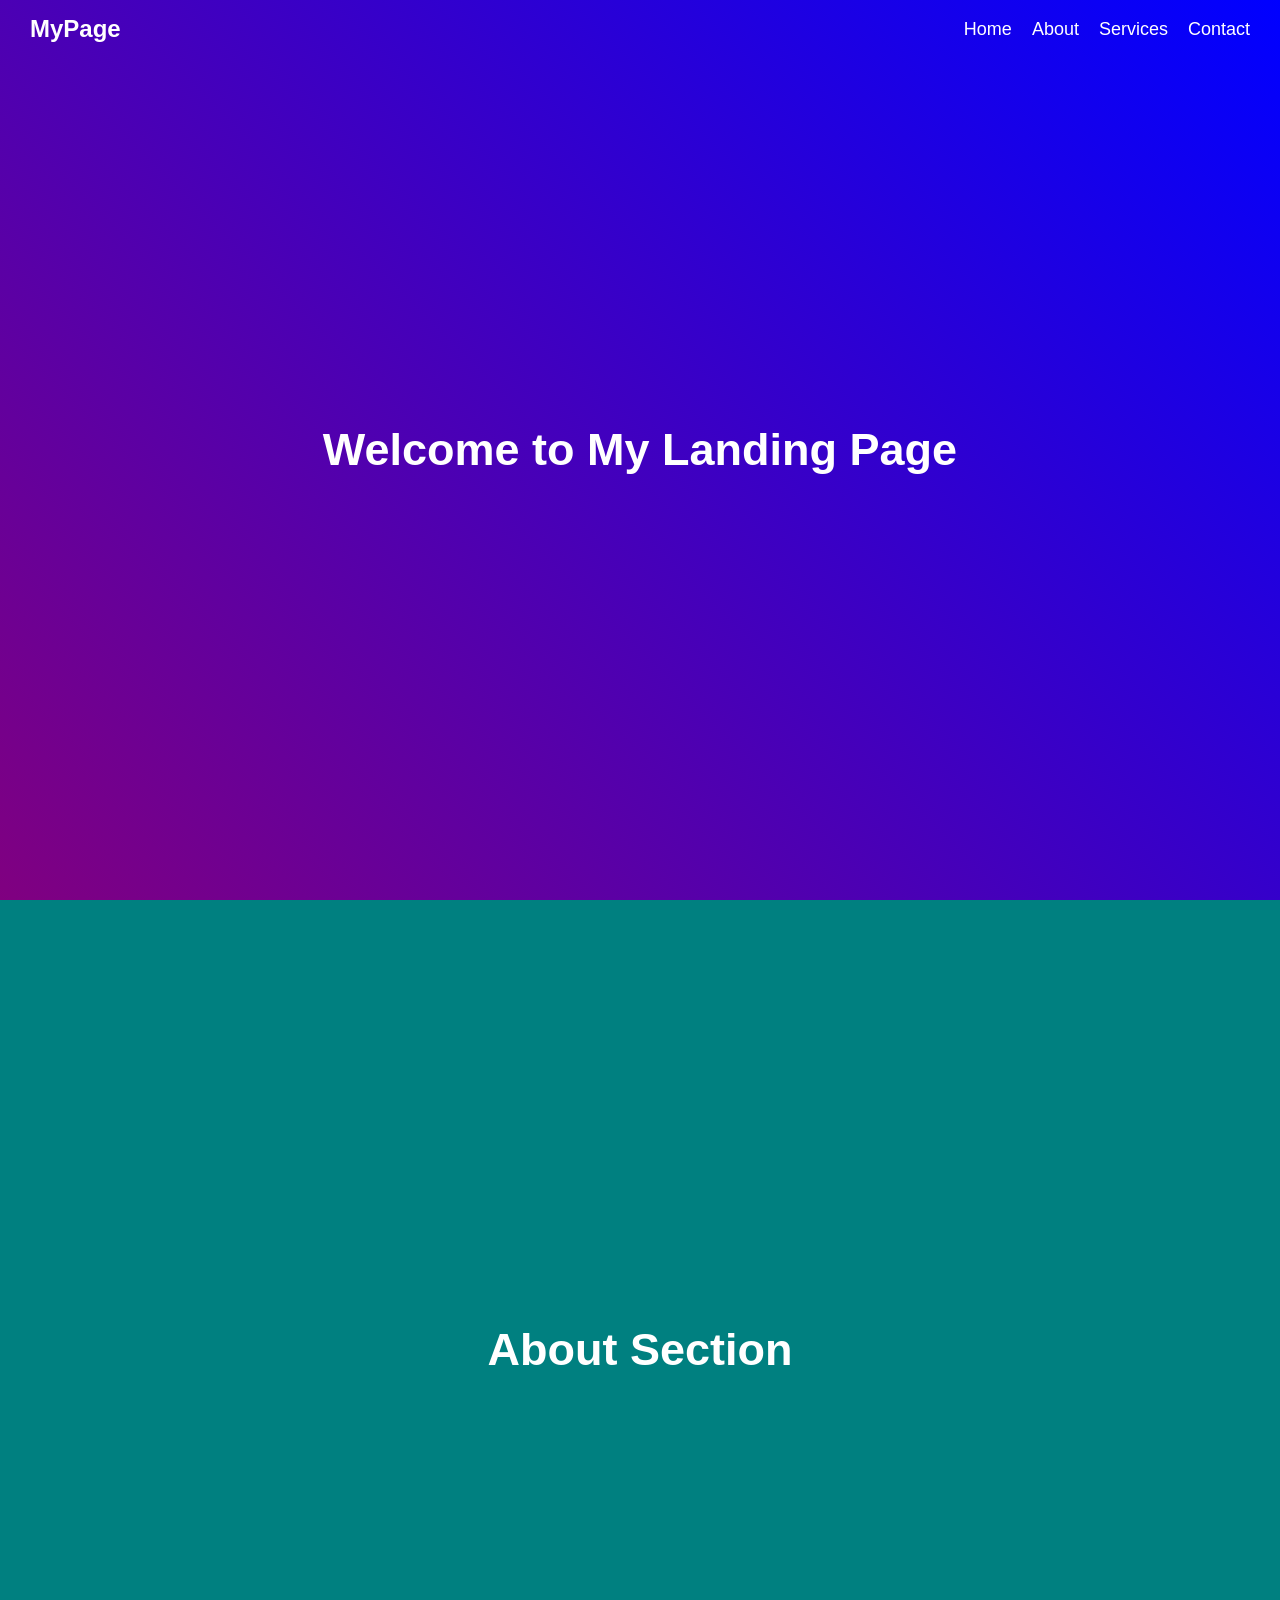
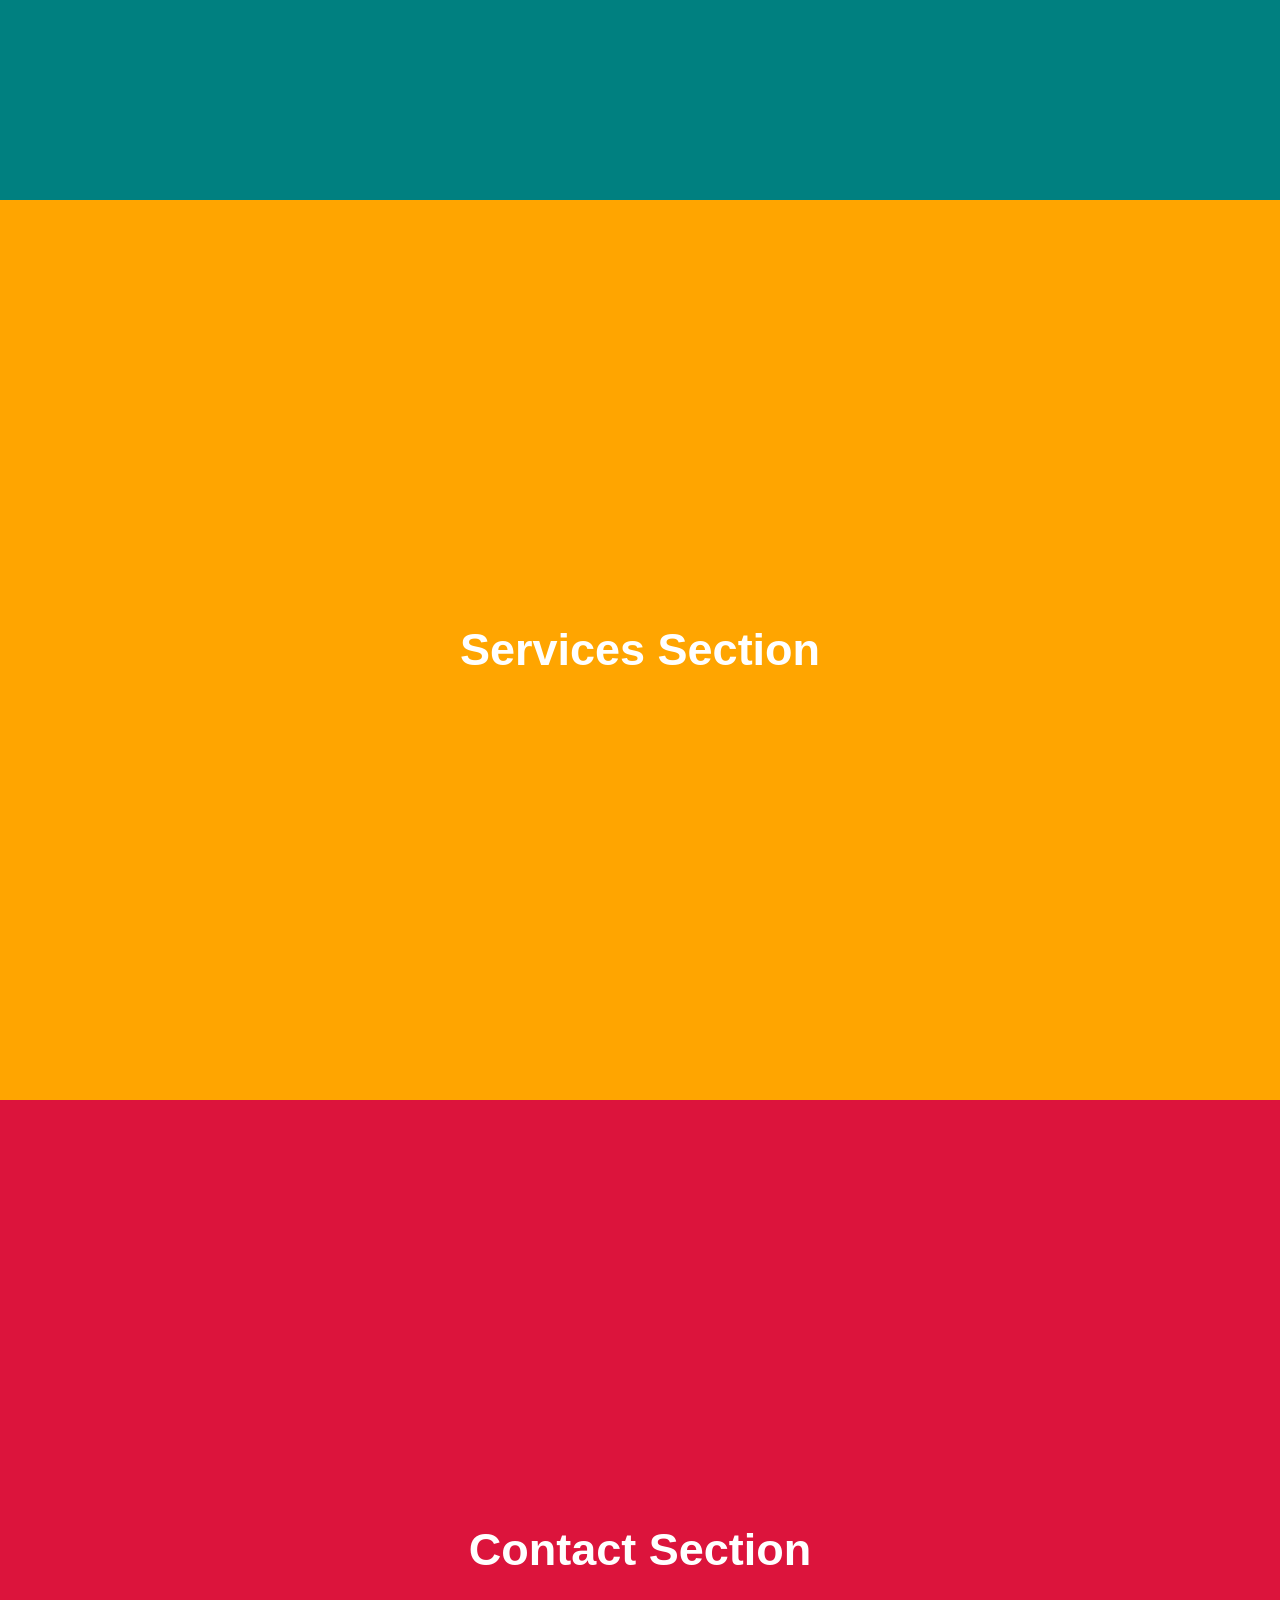
<file: Task 01/index.html>
<!DOCTYPE html>
<html lang="en">
<head>
    <meta charset="UTF-8">
    <meta name="viewport" content="width=device-width, initial-scale=1.0">
    <title>Task-01 Landing Page</title>
    <link rel="stylesheet" href="style.css">
</head>
<body>

    <!-- Navbar -->
    <nav id="navbar">
        <h2 class="logo">MyPage</h2>
        <ul>
            <li><a href="#">Home</a></li>
            <li><a href="#">About</a></li>
            <li><a href="#">Services</a></li>
            <li><a href="#">Contact</a></li>
        </ul>
    </nav>

    <!-- Sections -->
    <section class="section home">
        <h1>Welcome to My Landing Page</h1>
    </section>

    <section class="section about">
        <h1>About Section</h1>
    </section>

    <section class="section services">
        <h1>Services Section</h1>
    </section>

    <section class="section contact">
        <h1>Contact Section</h1>
    </section>

    <script src="script.js"></script>
</body>
</html>
</file>
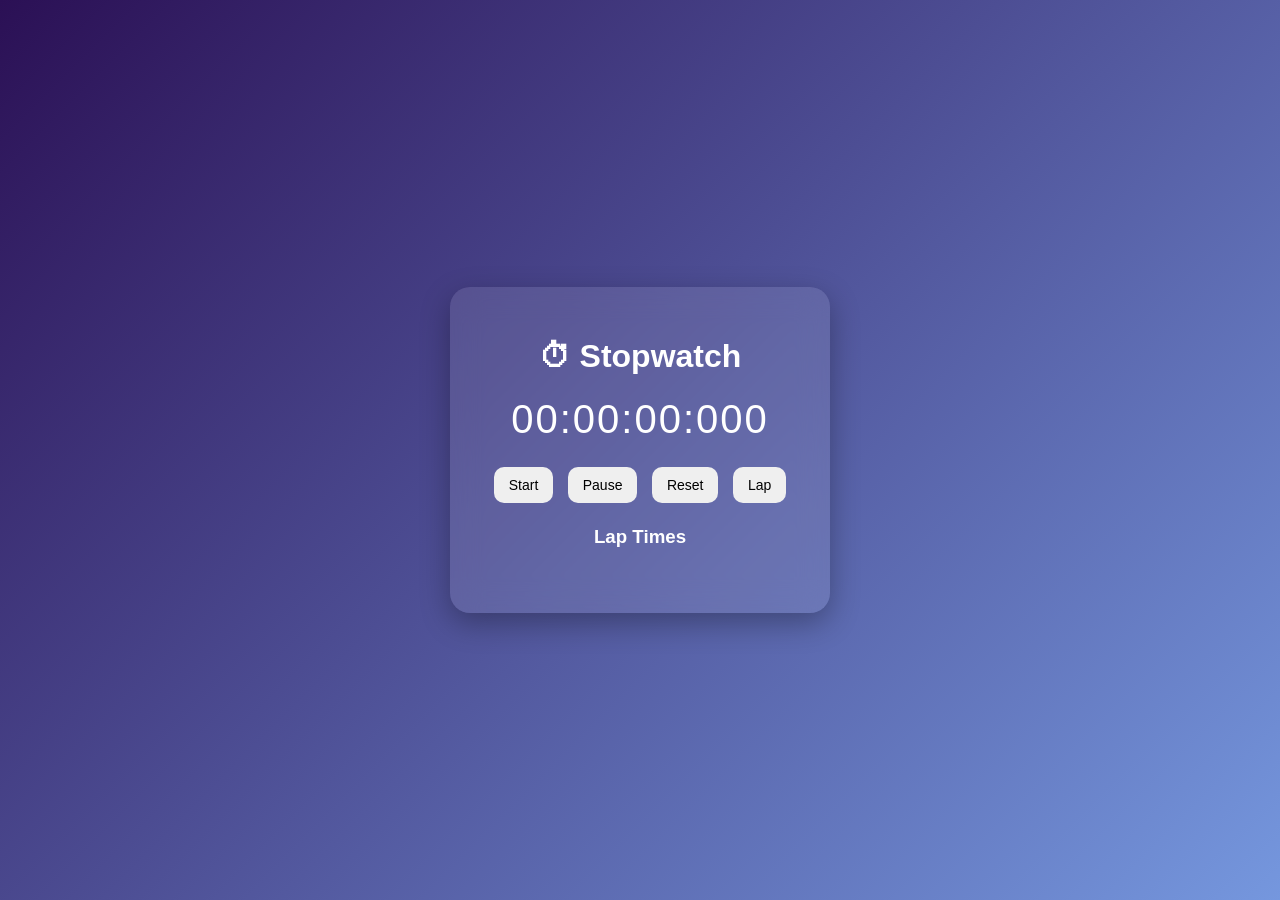
<file: Task 02/index.html>
<!DOCTYPE html>
<html lang="en">
<head>
  <meta charset="UTF-8">
  <meta name="viewport" content="width=device-width, initial-scale=1.0">
  <title>Advanced Stopwatch</title>
  <link rel="stylesheet" href="style.css">
</head>
<body>

<div class="container">
  <h1>⏱ Stopwatch</h1>

  <div id="display">00:00:00:000</div>

  <div class="buttons">
    <button onclick="start()">Start</button>
    <button onclick="pause()">Pause</button>
    <button onclick="reset()">Reset</button>
    <button onclick="lap()">Lap</button>
  </div>

  <h3>Lap Times</h3>
  <ul id="laps"></ul>
</div>

<script src="script.js"></script>
</body>
</html>
</file>
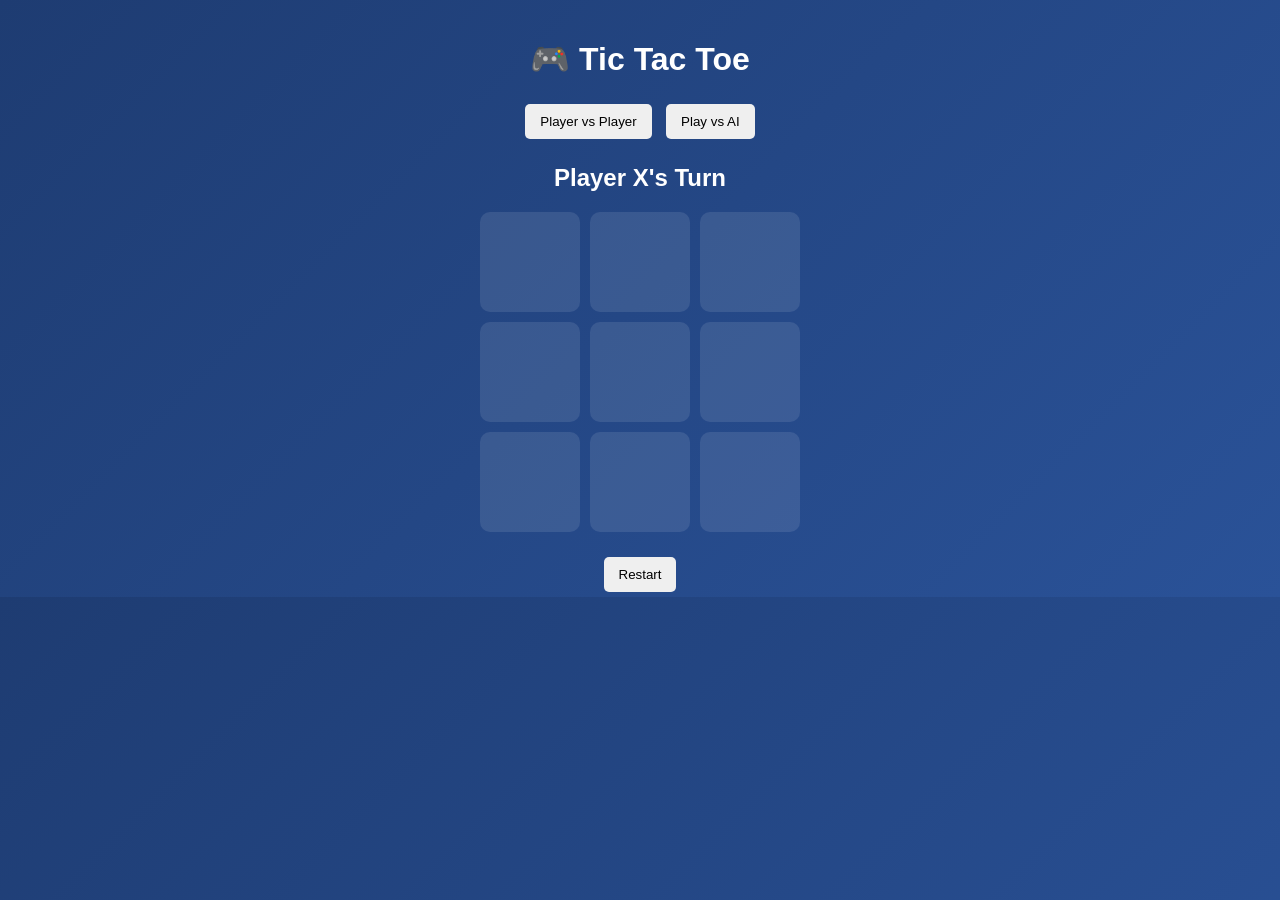
<file: Task 03/index.html>
<!DOCTYPE html>
<html lang="en">
<head>
  <meta charset="UTF-8">
  <title>Tic Tac Toe</title>
  <link rel="stylesheet" href="style.css">
</head>
<body>

<div class="container">
  <h1>🎮 Tic Tac Toe</h1>

  <div class="mode">
    <button onclick="setMode('pvp')">Player vs Player</button>
    <button onclick="setMode('ai')">Play vs AI</button>
  </div>

  <h2 id="status">Player X's Turn</h2>

  <div class="board" id="board"></div>

  <button class="restart" onclick="restart()">Restart</button>
</div>

<script src="script.js"></script>
</body>
</html>
</file>
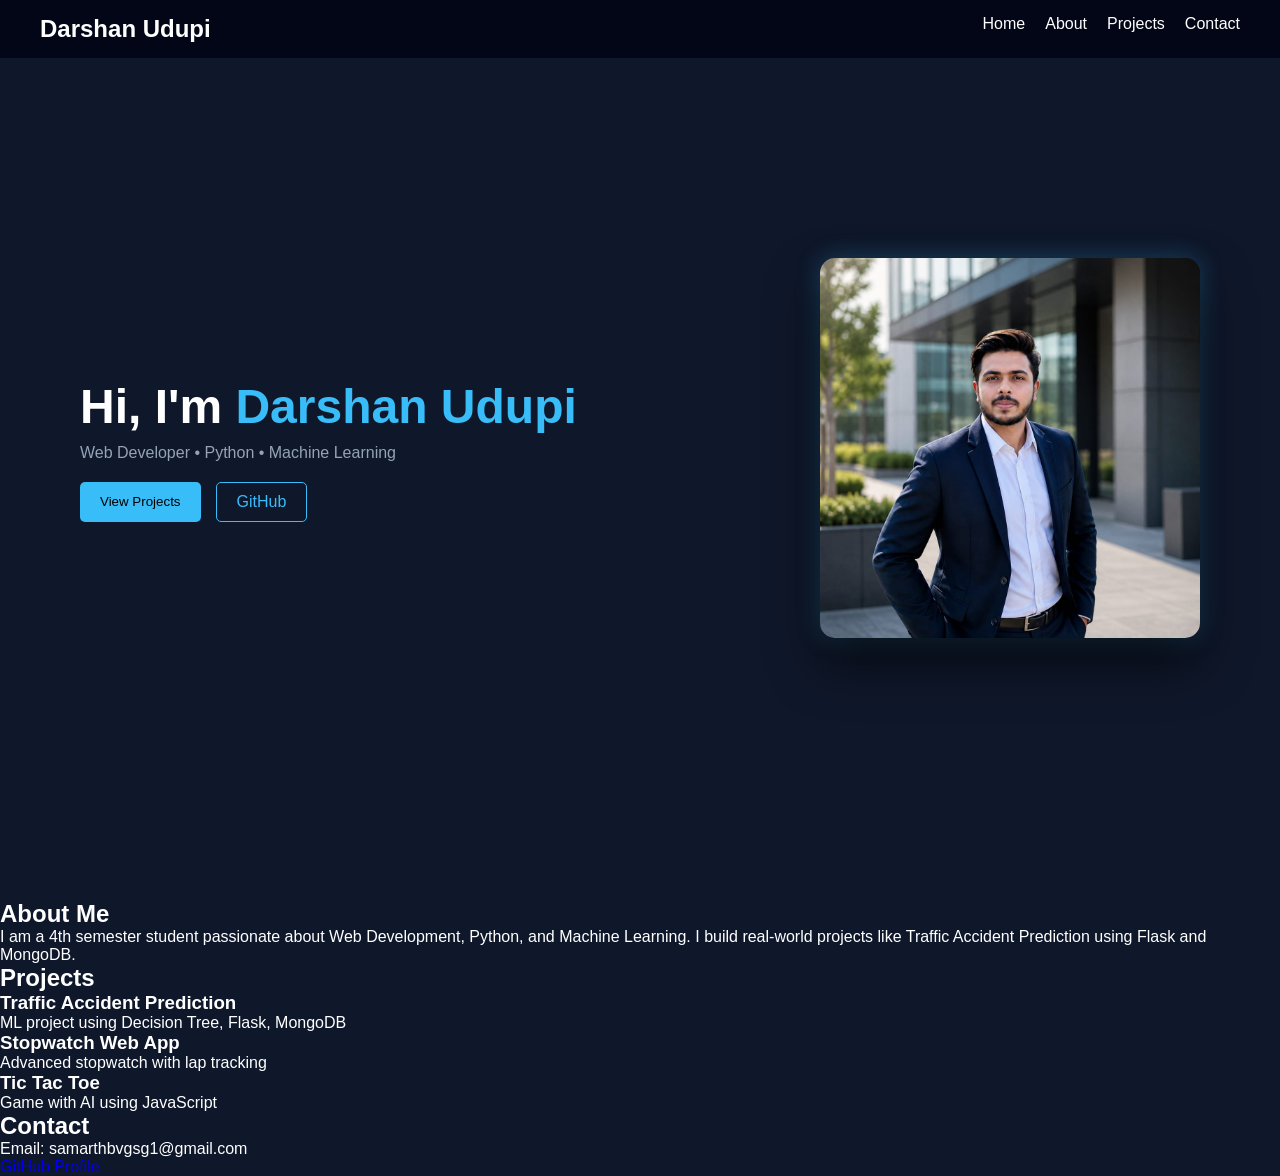
<file: Task 04/index.html>
<!DOCTYPE html>
<html lang="en">
<head>
  <meta charset="UTF-8">
  <meta name="viewport" content="width=device-width, initial-scale=1.0">
  <title>Darshan Udupi Portfolio</title>
  <link rel="stylesheet" href="style.css">
</head>
<body>

<!-- NAVBAR -->
<nav>
  <h2>Darshan Udupi</h2>
  <ul>
    <li><a href="#home">Home</a></li>
    <li><a href="#about">About</a></li>
    <li><a href="#projects">Projects</a></li>
    <li><a href="#contact">Contact</a></li>
  </ul>
</nav>

<!-- HERO -->
<section id="home" class="hero">
  <div class="hero-left">
    <h1>Hi, I'm <span>Darshan Udupi</span></h1>
    <p>Web Developer • Python • Machine Learning</p>

    <div class="buttons">
      <button onclick="scrollToSection('projects')">View Projects</button>
      <a href="https://github.com/darshanudupi" target="_blank">GitHub</a>
    </div>
  </div>

  <div class="hero-right">
    <img src="profile.jpeg" alt="Profile">
  </div>
</section>

<!-- ABOUT -->
<section id="about">
  <h2>About Me</h2>
  <p>
    I am a 4th semester student passionate about Web Development, Python, and Machine Learning.
    I build real-world projects like Traffic Accident Prediction using Flask and MongoDB.
  </p>
</section>

<!-- PROJECTS -->
<section id="projects">
  <h2>Projects</h2>

  <div class="project">
    <h3>Traffic Accident Prediction</h3>
    <p>ML project using Decision Tree, Flask, MongoDB</p>
  </div>

  <div class="project">
    <h3>Stopwatch Web App</h3>
    <p>Advanced stopwatch with lap tracking</p>
  </div>

  <div class="project">
    <h3>Tic Tac Toe</h3>
    <p>Game with AI using JavaScript</p>
  </div>

</section>

<!-- CONTACT -->
<section id="contact">
  <h2>Contact</h2>
  <p>Email: samarthbvgsg1@gmail.com</p>
  <p><a href="https://github.com/darshanudupi" target="_blank">GitHub Profile</a></p>
</section>

<script src="script.js"></script>
</body>
</html>
</file>
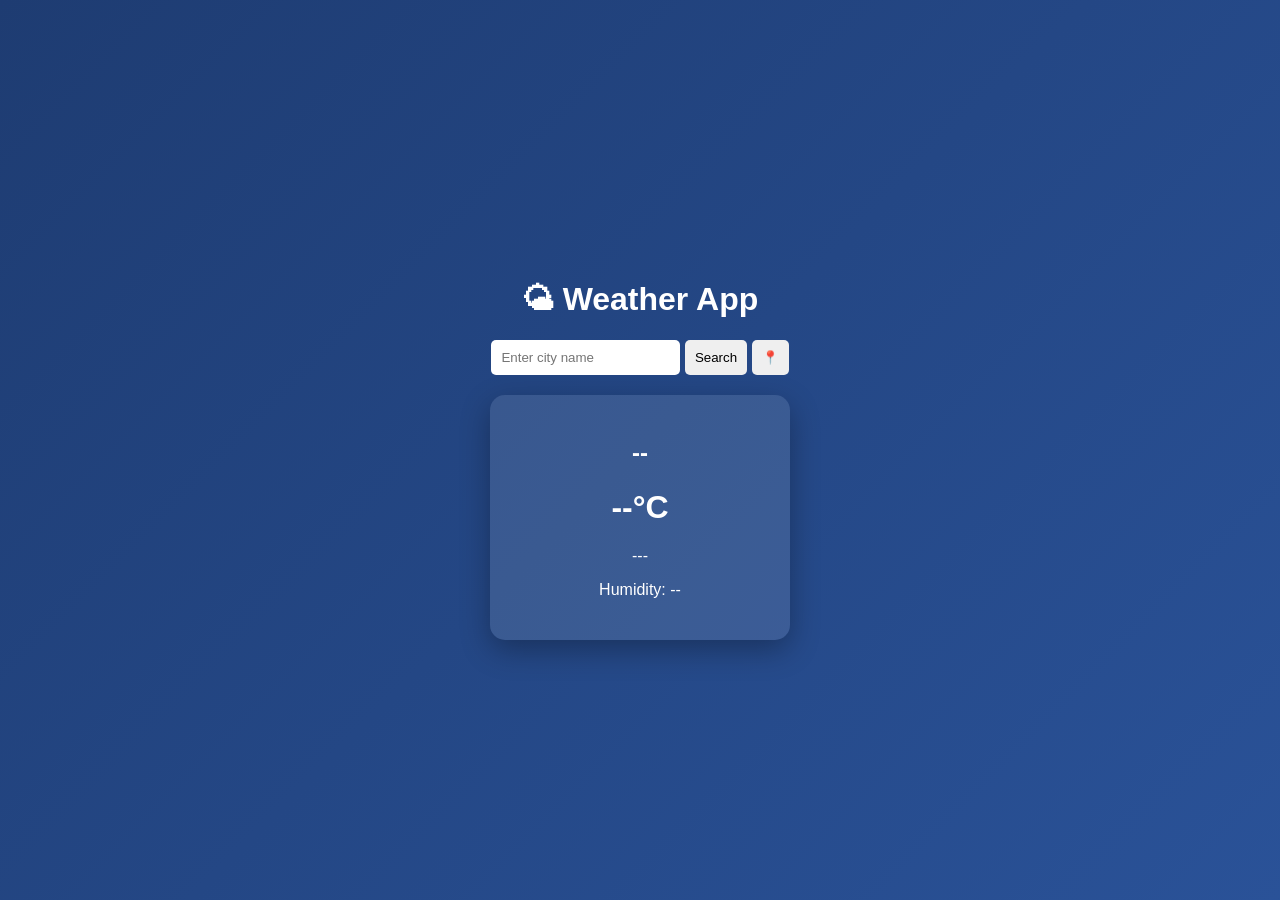
<file: Task 05/index.html>
<!DOCTYPE html>
<html lang="en">
<head>
  <meta charset="UTF-8">
  <title>Weather App</title>
  <link rel="stylesheet" href="style.css">
</head>
<body>

<div class="container">
  <h1>🌤 Weather App</h1>

  <div class="search-box">
    <input type="text" id="city" placeholder="Enter city name">
    <button onclick="getWeather()">Search</button>
    <button onclick="getLocationWeather()">📍</button>
  </div>

  <div class="weather-card" id="weather">
    <h2 id="cityName">--</h2>
    <h1 id="temp">--°C</h1>
    <p id="desc">---</p>
    <p id="humidity">Humidity: --</p>
  </div>
</div>

<script src="script.js"></script>
</body>
</html>
</file>
<file: Task 01/style.css>
/* Reset */
* {
    margin: 0;
    padding: 0;
    box-sizing: border-box;
    font-family: Arial, sans-serif;
}

/* Navbar */
nav {
    position: fixed;
    top: 0;
    width: 100%;
    padding: 15px 30px;
    display: flex;
    justify-content: space-between;
    align-items: center;
    background: transparent;
    transition: 0.3s ease;
    z-index: 1000;
}

/* Logo */
.logo {
    color: white;
}

/* Menu */
nav ul {
    list-style: none;
    display: flex;
    gap: 20px;
}

nav ul li a {
    text-decoration: none;
    color: white;
    font-size: 18px;
    transition: 0.3s;
}

/* Hover Effect */
nav ul li a:hover {
    color: yellow;
    transform: scale(1.1);
}

/* Scroll Effect */
.scrolled {
    background: #222;
    box-shadow: 0 2px 10px rgba(0,0,0,0.3);
}

/* Sections */
.section {
    height: 100vh;
    display: flex;
    justify-content: center;
    align-items: center;
    color: white;
    font-size: 30px;
}

/* Colors */
.home {
    background: linear-gradient(45deg, purple, blue);
}

.about {
    background: teal;
}

.services {
    background: orange;
}

.contact {
    background: crimson;
}
</file>
<file: Task 02/style.css>
body {
  margin: 0;
  font-family: 'Segoe UI', sans-serif;
  background: linear-gradient(135deg, #2b1055, #7597de);
  color: white;
  display: flex;
  justify-content: center;
  align-items: center;
  height: 100vh;
}

/* Glass Container */
.container {
  backdrop-filter: blur(15px);
  background: rgba(255,255,255,0.1);
  padding: 30px;
  border-radius: 20px;
  text-align: center;
  width: 320px;
  box-shadow: 0 10px 30px rgba(0,0,0,0.3);
}

/* Display */
#display {
  font-size: 40px;
  margin: 20px 0;
  letter-spacing: 2px;
}

/* Buttons */
.buttons button {
  margin: 5px;
  padding: 10px 15px;
  border: none;
  border-radius: 10px;
  cursor: pointer;
  font-size: 14px;
  transition: 0.3s;
}

button:hover {
  transform: scale(1.1);
  background: #fff;
  color: #000;
}

/* Lap list */
#laps {
  list-style: none;
  padding: 0;
  max-height: 150px;
  overflow-y: auto;
}

#laps li {
  padding: 5px;
  border-bottom: 1px solid rgba(255,255,255,0.2);
}

/* Highlight */
.fastest {
  color: lightgreen;
}

.slowest {
  color: red;
}
</file>
<file: Task 03/style.css>
body {
  margin: 0;
  font-family: Arial, sans-serif;
  background: linear-gradient(135deg, #1e3c72, #2a5298);
  color: white;
  text-align: center;
}

.container {
  margin-top: 40px;
}

.board {
  display: grid;
  grid-template-columns: repeat(3, 100px);
  gap: 10px;
  justify-content: center;
  margin: 20px auto;
}

.cell {
  width: 100px;
  height: 100px;
  font-size: 40px;
  background: rgba(255,255,255,0.1);
  display: flex;
  align-items: center;
  justify-content: center;
  cursor: pointer;
  border-radius: 10px;
  transition: 0.3s;
}

.cell:hover {
  background: rgba(255,255,255,0.3);
}

.win {
  background: lightgreen !important;
  color: black;
}

button {
  padding: 10px 15px;
  margin: 5px;
  border: none;
  border-radius: 5px;
  cursor: pointer;
}

button:hover {
  background: yellow;
  color: black;
}
</file>
<file: Task 04/style.css>
* {
  margin: 0;
  padding: 0;
  box-sizing: border-box;
  font-family: 'Segoe UI', sans-serif;
}

body {
  background: #0f172a;
  color: white;
}

/* NAVBAR */
nav {
  position: fixed;
  width: 100%;
  top: 0;
  background: #020617;
  display: flex;
  justify-content: space-between;
  padding: 15px 40px;
  z-index: 1000;
}

nav ul {
  display: flex;
  list-style: none;
  gap: 20px;
}

nav a {
  text-decoration: none;
  color: white;
}

/* HERO */
.hero {
  display: flex;
  align-items: center;
  justify-content: space-between;
  padding: 120px 80px;
  min-height: 100vh;
}

/* LEFT */
.hero-left {
  max-width: 50%;
}

.hero-left h1 {
  font-size: 48px;
  margin-bottom: 10px;
}

.hero-left span {
  color: #38bdf8;
}

.hero-left p {
  margin-bottom: 20px;
  color: #94a3b8;
}

/* BUTTONS */
.buttons {
  display: flex;
  gap: 15px;
}

button {
  padding: 10px 20px;
  border: none;
  background: #38bdf8;
  color: black;
  cursor: pointer;
  border-radius: 5px;
}

button:hover {
  background: white;
}

.buttons a {
  padding: 10px 20px;
  border: 1px solid #38bdf8;
  color: #38bdf8;
  text-decoration: none;
  border-radius: 5px;
}

.buttons a:hover {
  background: #38bdf8;
  color: black;
}

.hero-right img {
  width: 380px;
  height: 380px;
  object-fit: cover;
  border-radius: 15px;

  /* 🔥 Premium Shadow */
  box-shadow: 
    0 25px 50px rgba(0,0,0,0.6),   /* main shadow */
    0 0 25px rgba(56,189,248,0.3); /* soft blue glow */

  transition: 0.4s ease;
}

/* Hover effect */
.hero-right img:hover {
  transform: scale(1.05);
  box-shadow: 
    0 35px 70px rgba(0,0,0,0.8),
    0 0 40px rgba(56,189,248,0.5);
}
</file>
<file: Task 05/style.css>
body {
  margin: 0;
  font-family: 'Segoe UI', sans-serif;
  background: linear-gradient(135deg, #1e3c72, #2a5298);
  color: white;
  display: flex;
  justify-content: center;
  align-items: center;
  height: 100vh;
}

/* Container */
.container {
  text-align: center;
}

/* Search */
.search-box {
  margin: 20px;
}

input {
  padding: 10px;
  border: none;
  border-radius: 5px;
}

button {
  padding: 10px;
  border: none;
  border-radius: 5px;
  cursor: pointer;
}

button:hover {
  background: yellow;
  color: black;
}

/* Weather Card */
.weather-card {
  background: rgba(255,255,255,0.1);
  padding: 25px;
  border-radius: 15px;
  width: 250px;
  margin: auto;
  box-shadow: 0 10px 30px rgba(0,0,0,0.3);
}
</file>
